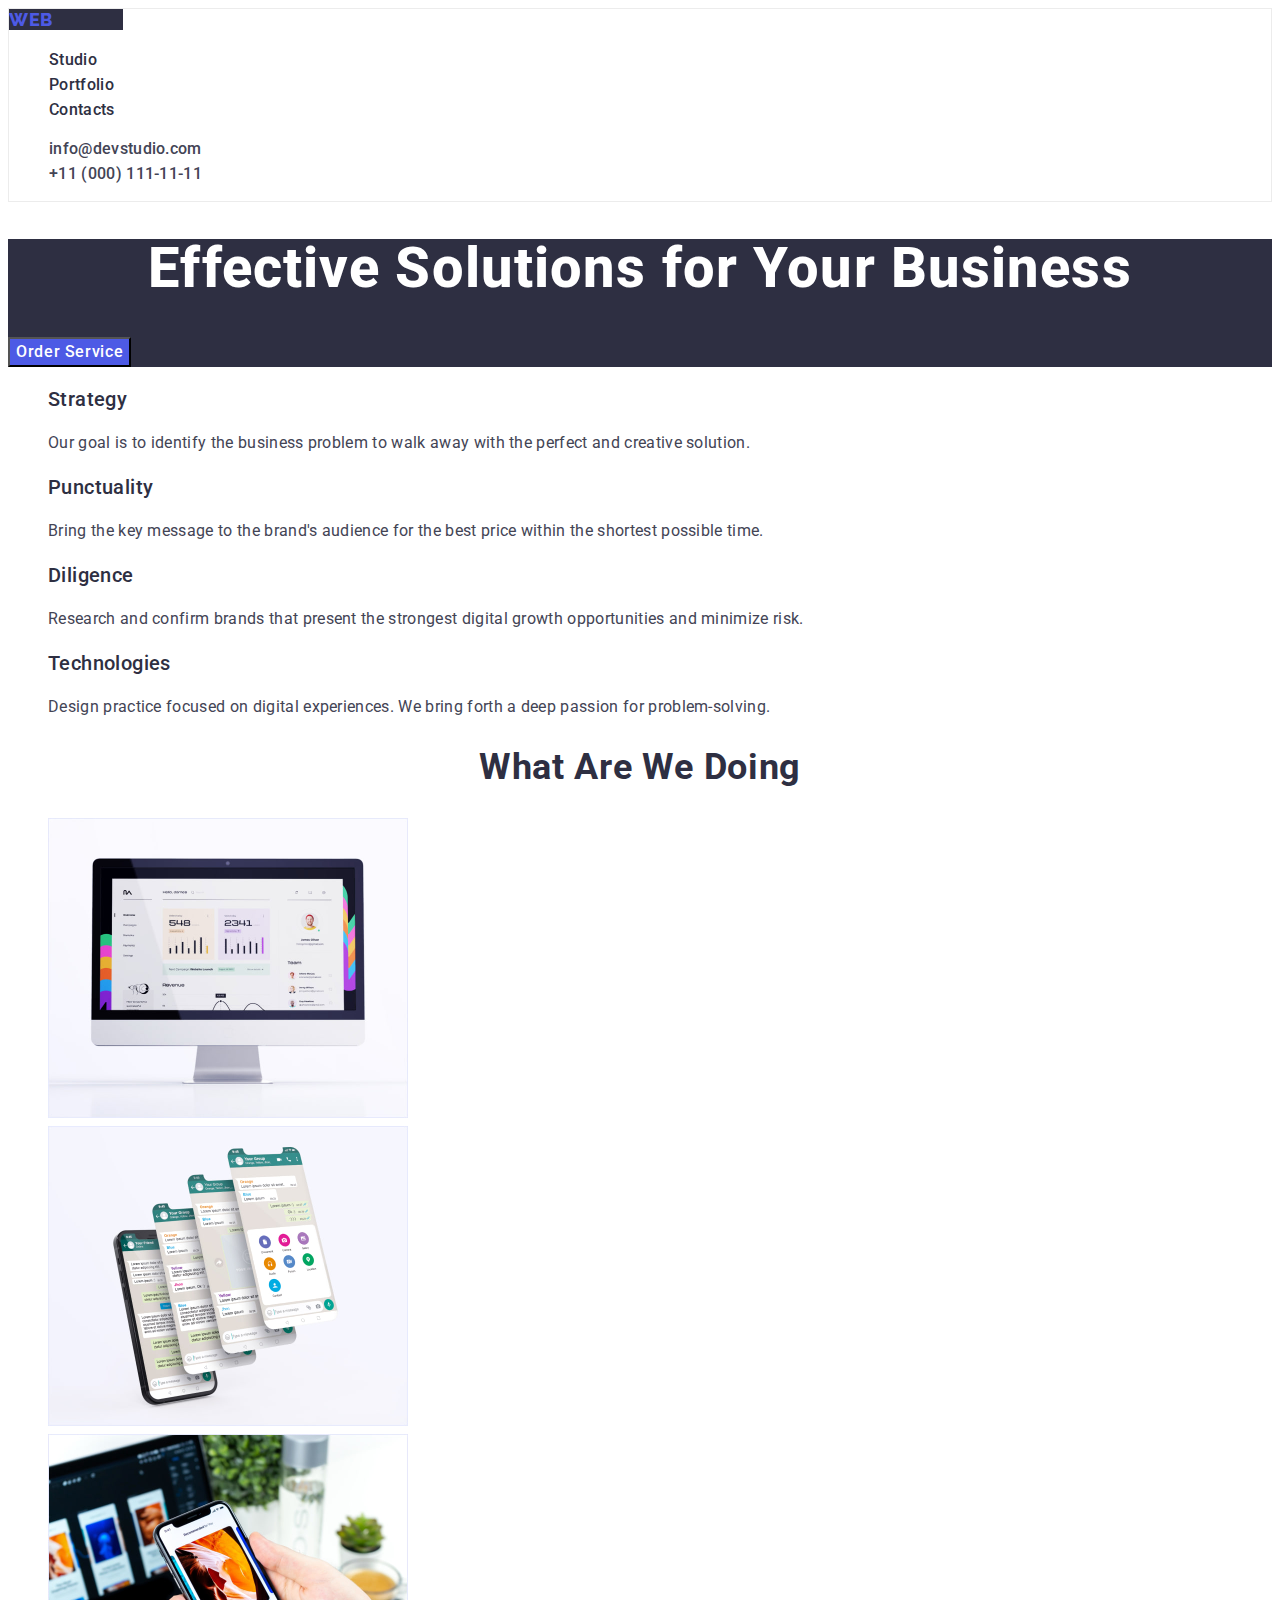
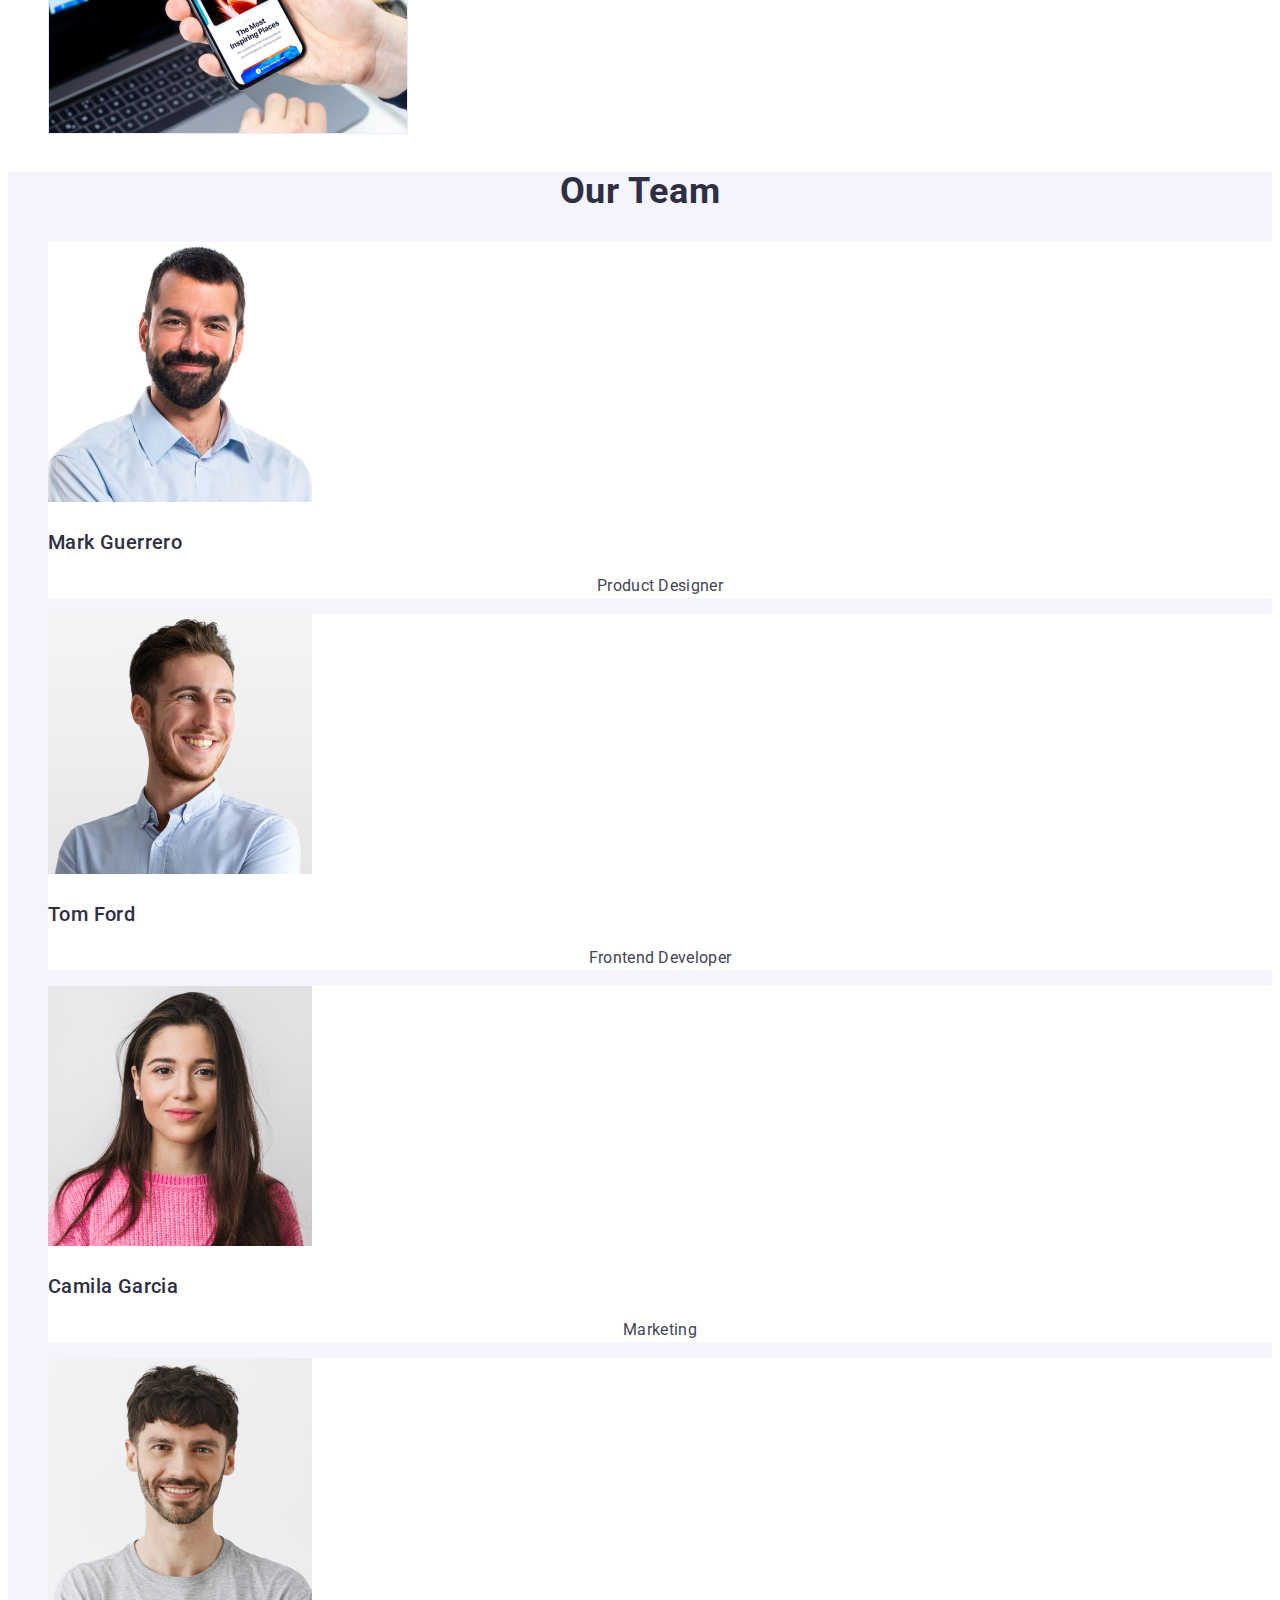
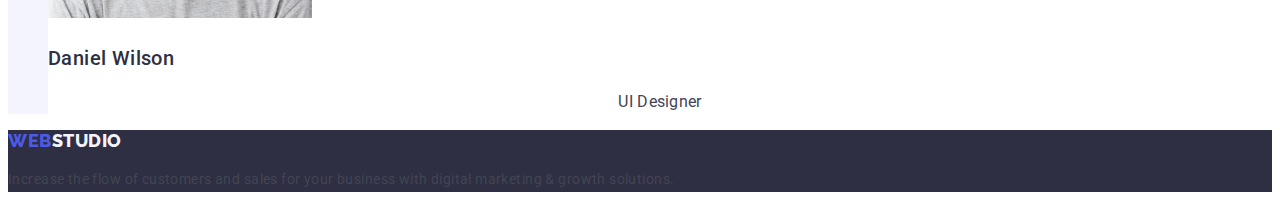
<file: index.html>
<!DOCTYPE html>
<html lang="en">

<head>
    <meta charset="UTF-8" />
    <meta http-equiv="X-UA-Compatible" content="IE=edge" />
    <meta name="viewport" content="width=device-width, initial-scale=1.0" />
    <link rel="preconnect" href="https://fonts.googleapis.com">
    <link rel="preconnect" href="https://fonts.gstatic.com" crossorigin>
    <link href="https://fonts.googleapis.com/css2?family=Raleway:wght@400;500;600&family=Roboto:wght@400;500&display=swap" rel="stylesheet">
    <link rel="stylesheet" href="./css/styles.css" />
    <title>Document</title>
</head>

<body>
    <!-- Menu -->
    <header class="header">
        <nav class="nav">
            <a class="logo link" href="./index.html">Web<span class="span_first">Studio</span></a>
            <ul class="list">
                <li>
                    <a class="link" href="./index.html"> <span>Studio</span></a>
                </li>
                <li><a class="link" href="./portfolio.html">Portfolio</a></li>
                <li><a class="link" href="">Contacts</a></li>
            </ul>
        </nav>
        <address class="contacts">
            <ul class="list">
                <li><a class="link" href="mailto:info@devstudio.com">info@devstudio.com</a></li>
                <li><a class="link" href="tel:+110001111111">+11 (000) 111-11-11</a></li>
            </ul>
        </address>
    </header>

    <main>
        <!-- Section1 -->
        <section class="hero">
            <h1 class="hero-title">Effective Solutions for Your Business</h1>
            <button class="button" type="button">Order Service</button>
        </section>
        <!-- Section2 -->
        <section class="advantages">
            <h2 class="title_section" hidden></h2>
            <ul class="list">
                <li>
                    <h3 class="title">Strategy</h3>
                    <p class="paragraph">
                        Our goal is to identify the business problem to walk away with the perfect and creative solution.
                    </p>
                </li>
                <li>
                    <h3 class="title">Punctuality</h3>
                    <p class="paragraph">Bring the key message to the brand's audience for the best price within the shortest possible time.</p>
                </li>
                <li>
                    <h3 class="title">Diligence</h3>
                    <p class="paragraph">
                        Research and confirm brands that present the strongest digital growth opportunities and minimize risk.
                    </p>
                </li>
                <li>
                    <h3 class="title">Technologies</h3>
                    <p class="paragraph">
                        Design practice focused on digital experiences. We bring forth a deep passion for problem-solving.
                    </p>
                </li>

            </ul>
        </section>
        <!-- section 3 -->
        <section>
            <h2 class="third-section-title">What are we doing</h2>
            <ul class="list">
                <li>
                    <img src="./images/i-mac.jpg" alt="i-mac" width="360" />
                </li>
                <li>
                    <img src="./images/whatsapp.jpg" alt="i-mac" width="360" />
                </li>
                <li>
                    <img src="./images/phone.jpg" alt="i-mac" width="360" />
                </li>
            </ul>
        </section>

        <!--section 4  -->
        <section class="team">
            <h2 class="title_team">Our Team</h2>
            <ul class="list">
                <li class="card">
                    <img src="./images/product-designer.jpg" alt="worker1" width="264" />
                    <h3 class="title">Mark Guerrero</h3>
                    <p class="text">Product Designer</p>
                </li>
                <li class="card">
                    <img src="./images/frontend-developer.jpg" alt="worker2" width="264" />
                    <h3 class="title">Tom Ford</h3>
                    <p class="text">Frontend Developer</p>
                </li>
                <li class="card">
                    <img src="./images/marketing.jpg" alt="worker3" width="264" />
                    <h3 class="title">Camila Garcia</h3>
                    <p class="text">Marketing</p>
                </li>
                <li class="card">
                    <img src="./images/ui-designer.jpg" alt="worker4" width="264" />
                    <h3 class="title">Daniel Wilson</h3>
                    <p class="text">UI Designer</p>
                </li>
            </ul>
        </section>
    </main>

    <footer class="footer">
        <a class="logo link" href="./index.html">Web<span class="span">Studio</span></a>
        <p>
            Increase the flow of customers and sales for your business with digital marketing & growth solutions.
        </p>
    </footer>
</body>

</html>
</file>
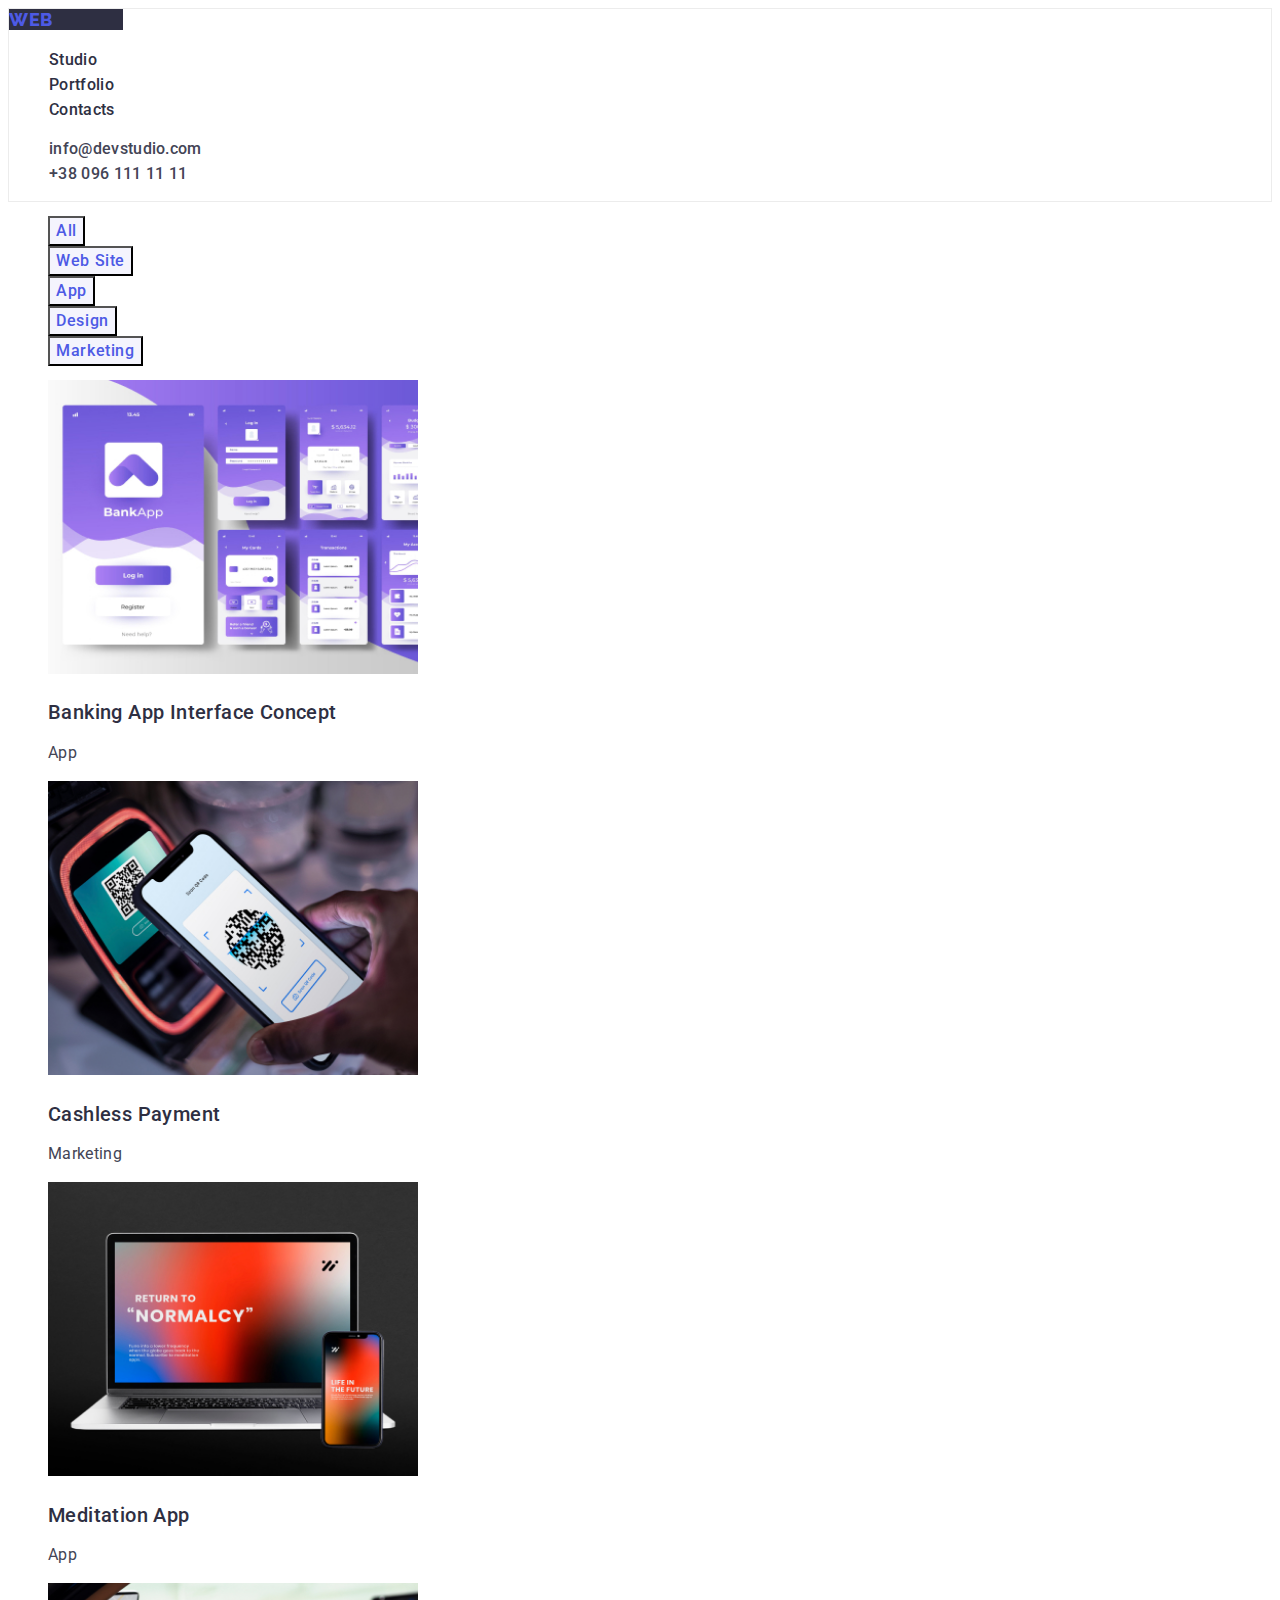
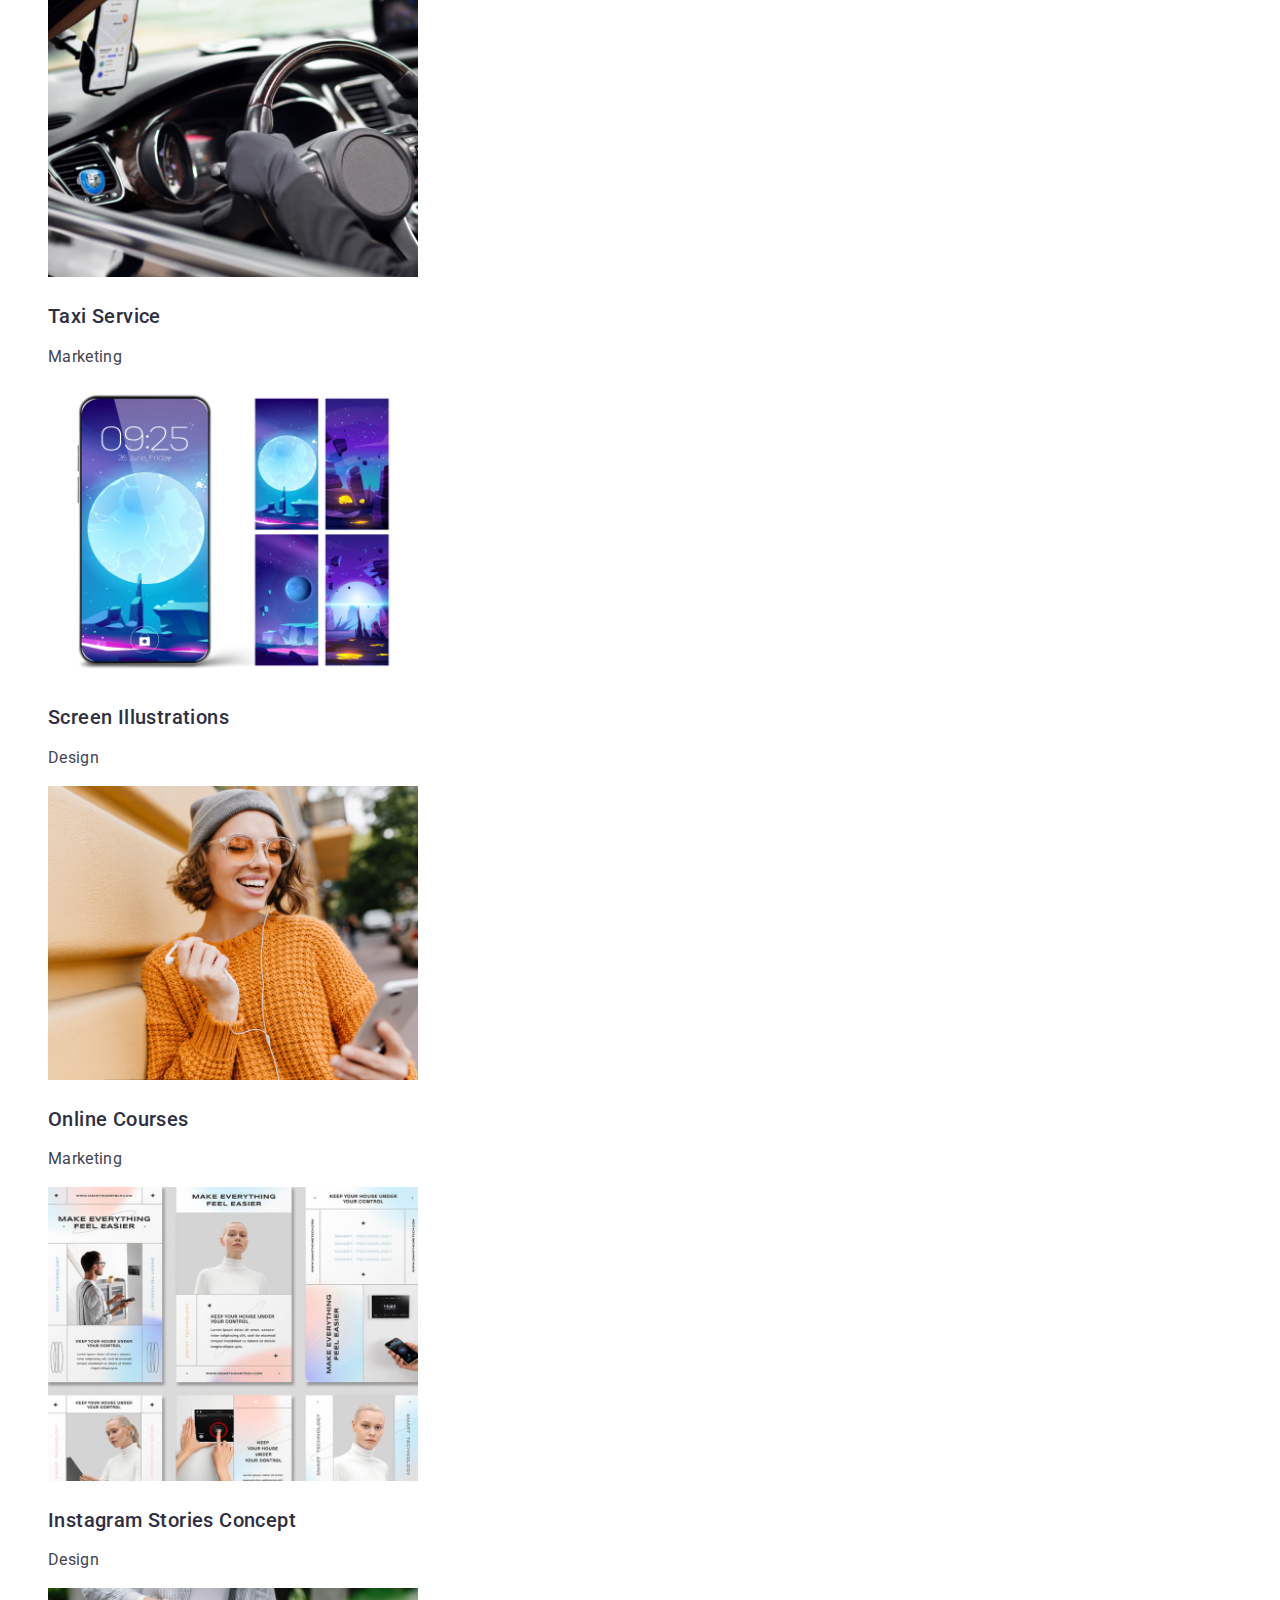
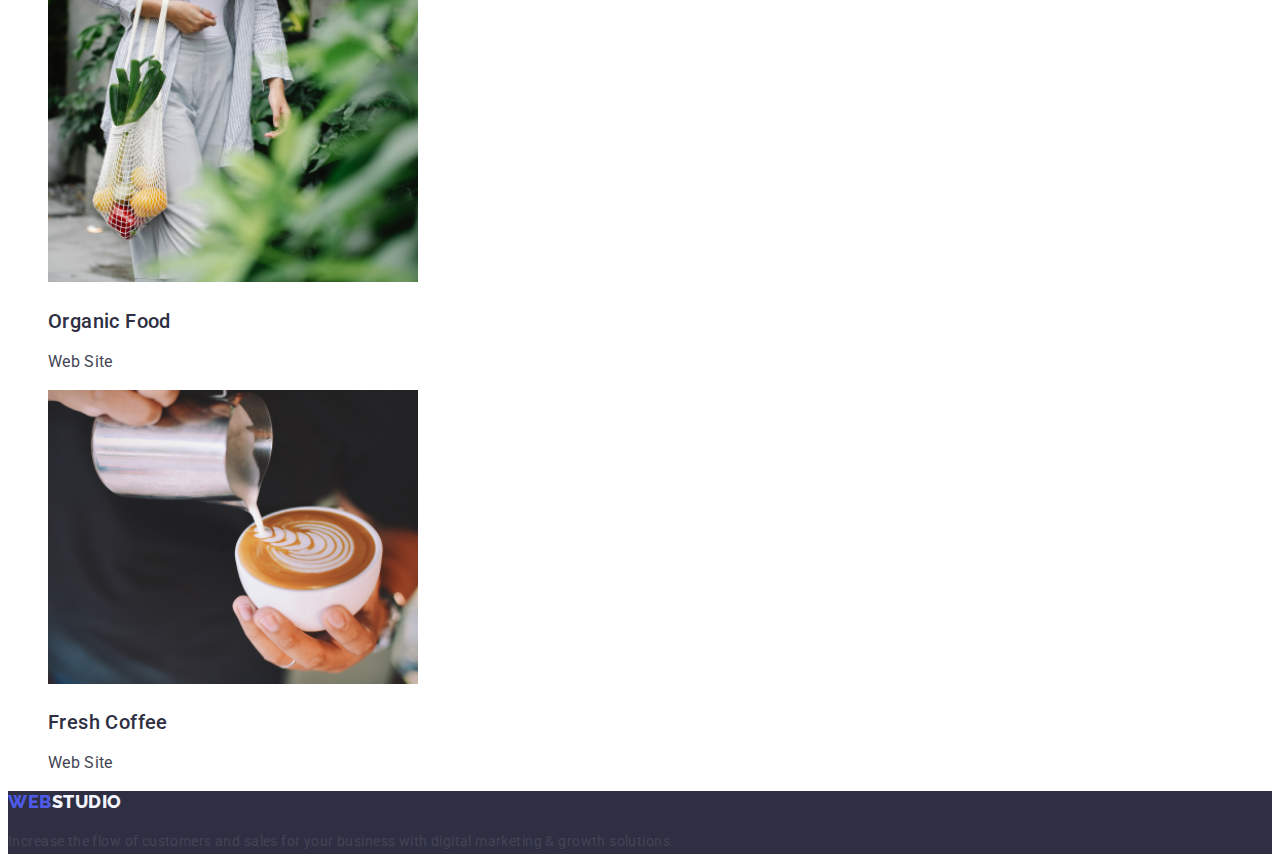
<file: portfolio.html>
<!DOCTYPE html>
<html lang="en">

<head>
    <meta charset="UTF-8" />
    <meta name="viewport" content="width=device-width, initial-scale=1.0" />
    <title>Portfolio</title>
    <link rel="preconnect" href="https://fonts.googleapis.com">
    <link rel="preconnect" href="https://fonts.gstatic.com" crossorigin>
    <link href="https://fonts.googleapis.com/css2?family=Raleway:wght@400;500;600&family=Roboto:wght@400;500&display=swap" rel="stylesheet">
    <link rel="stylesheet" href="./css/styles.css" />
</head>

<body>
    <header class="header">
        <!-- Основна навигація -->
        <nav class="nav">
            <a class="logo link" href="./index.html">Web<span class="span_first">Studio</span></a>

            <ul class="list">
                <li>
                    <a class="link" href="./index.html">Studio</a>
                </li>
                <li>
                    <a class="link" href="./portfolio.html">Portfolio</a>
                </li>
                <li>
                    <a class="link" href="">Contacts</a>
                </li>
            </ul>
        </nav>
        <address class="contacts">
            <ul class="list">
                <li>
                    <a class="portfolio-link link" href="mailto:info@devstudio.com">info@devstudio.com</a>
                </li>
                <li>
                    <a class="portfolio-link link" href="tel:+380961111111">+38 096 111 11 11</a>
                </li>

            </ul>
        </address>
    </header>
    <!-- main content -->
    <main>
        <section>
            <h1 hidden>Ljublju vas</h1>
            <ul class="list">
                <li>
                    <button class="galerry-button" type="button">All</button>
                </li>
                <li>
                    <button class="galerry-button" type="button">Web Site</button>
                </li>
                <li>
                    <button class="galerry-button" type="button">App</button>
                </li>
                <li>
                    <button class="galerry-button" type="button">Design</button>
                </li>
                <li>
                    <button class="galerry-button" type="button">Marketing</button>
                </li>
            </ul>
            <ul class="list">
                <!-- 1 -->
                <li>
                    <a class="link galerry-card" href=""><img src="./images/bankingApp.jpg" alt="Banking App Interface Concept" width="370" height="294" />
                        <h2 class="title">Banking App Interface Concept</h2>
                        <p class="galerry-paragraph">App</p>
                    </a>
                </li>
                <!-- 2 -->
                <li>
                    <a class="link galerry-card" href=""><img src="./images/payment.jpg" alt="Cashless Payment" width="370" height="294" />
                        <h2 class="title">Cashless Payment</h2>
                        <p class="galerry-paragraph">Marketing</p>
                    </a>
                </li>
                <!-- 3 -->
                <li>
                    <a class="link galerry-card" href=""><img src="./images/meditationApp.jpg" alt="Meditation App" width="370" height="294" />
                        <h2 class="title">Meditation App</h2>
                        <p class="galerry-paragraph">App</p>
                    </a>
                </li>
                <!-- 4 -->
                <li>
                    <a class="link galerry-card" href="">
                        <img src="./images/taxi.jpg" alt="Taxi Service" width="370" height="294" />
                        <h2 class="title">Taxi Service</h2>
                        <p class="galerry-paragraph">Marketing</p>
                    </a>
                </li>
                <!-- 5 -->
                <li>
                    <a class="link galerry-card" href="">
                        <img src="./images/screen.jpg" alt="Screen Illustrations" width="370" height="294" />
                        <h2 class="title">Screen Illustrations</h2>
                        <p class="galerry-paragraph">Design</p>
                    </a>
                </li>
                <!-- 6 -->
                <li>
                    <a class="link galerry-card" href=""><img src="./images/online.jpg" alt="Online Courses" width="370" height="294" />
                        <h2 class="title">Online Courses</h2>
                        <p class="galerry-paragraph">Marketing</p>
                    </a>
                </li>
                <!-- 7 -->
                <li>
                    <a class="link galerry-card" href="">
                        <img src="./images/instagram.jpg" alt="Instagram Stories Concept" width="370" height="294" />
                        <h2 class="title">Instagram Stories Concept</h2>
                        <p class="galerry-paragraph">Design</p>
                    </a>
                </li>
                <!-- 8 -->
                <li>
                    <a class="link galerry-card" href=""><img src="./images/organicFood.jpg" alt="Organic Food" width="370" height="294" />
                        <h2 class="title">Organic Food</h2>
                        <p class="galerry-paragraph">Web Site</p>
                    </a>
                </li>
                <!-- 9 -->
                <li>
                    <a class="link galerry-card" href=""><img src="./images/cofee.jpg" alt="Fresh Coffee" width="370" height="294" />
                        <h2 class="title">Fresh Coffee</h2>
                        <p class="galerry-paragraph">Web Site</p>
                    </a>
                </li>
            </ul>
        </section>
    </main>
    <!-- Футер сайтy -->
    <footer class="footer">
        <a class="logolink link" href="./index.html">Web<span class="span_portfolio">Studio</span></a>
        <p>
            Increase the flow of customers and sales for your business with digital marketing & growth solutions.
        </p>
    </footer>
</body>

</html>
</file>
<file: css/styles.css>
:root {
    /* bg */
    --primary-bg-color: #ffffff;
    --footer-hero-bg-color: #2e2f42;
    /* address */
    --address-color: #ffffff;
    --address-secondary-color: rgba(255, 255, 255, 0.6);
    /* title */
    --therd-section-title-color: #2e2f42;
    --title-link-color: #2e2f42;
    --title-team-color: #2e2f42;
    /* logo */
    --logo-up-color: #000000;
    --logo-down-color: #ffffff;
    --logo-text-color: #2e2f42;
    --logo-color: #4d5ae5;
    /* buttons */
    --gallery-button-bg-color: #F4F4FD;
    --gallery-button-color: #4d5ae5;
    /* misc */
    --secondary-link-color: #434455;
    --accent-color: #2e2f42;
    --paragraph-text-color: #434455;
}

body {
    color: #434455;
    background-color: var(--primary-bg-color);
    font-family: "Roboto", sans-serif;
    font-size: 14px;
    line-height: 1.71;
    letter-spacing: 0.03em;
}


/********************* HEADER **************************/

.header {
    border: 1px solid #ececec;
}

.nav>.logo {
    font-family: "Raleway", sans-serif;
    font-weight: 800;
    font-size: 18px;
    line-height: 1.17;
    letter-spacing: 0.03em;
    text-transform: uppercase;
    background-color: var(--logo-text-color);
    color: var(--logo-color);
    text-decoration: none;
}

.logo.link {
    text-decoration: none;
}


/* Навигация сайта */

.nav>.list .link {
    color: var(--title-link-color);
    font-weight: 500;
    font-size: 16px;
    line-height: 1.5;
    letter-spacing: 0.02em;
}

.nav>.list .link:hover,
.nav>.list .link:focus {
    color: #404bbf;
}


/* контакти */

.contacts {
    font-style: normal;
}

.contacts .list .link {
    color: var(--secondary-link-color);
    font-weight: 500;
    font-size: 16px;
    line-height: 1.5;
    letter-spacing: 0.02em;
}

.contacts .link:hover,
.contacts .link:focus {
    color: #404bbf;
}

.list {
    list-style: none;
}


/****************** TITLES ********************/

.title {
    color: var(--title-link-color);
    font-weight: 500;
    font-size: 20px;
    line-height: 1.2;
    letter-spacing: 0.02em;
}

.title_section {
    list-style: none;
}

.title_team {
    font-size: 36px;
    line-height: 1.11;
    text-align: center;
    letter-spacing: 0.02em;
    text-transform: capitalize;
    color: var(--title-team-color);
}

.third-section-title {
    font-size: 36px;
    line-height: 1.11;
    letter-spacing: 0.02em;
    text-align: center;
    text-transform: capitalize;
    color: var(--therd-section-title-color);
}


/********************* SECTION 1 **************************/

.hero {
    background-color: var(--footer-hero-bg-color);
}

.hero-title {
    color: #ffffff;
    font-weight: 800;
    font-size: 56px;
    line-height: 1.07;
    text-align: center;
    letter-spacing: 0.02em;
}

.button {
    color: var(--primary-bg-color);
    background-color: #4D5AE5;
    font-family: inherit;
    font-weight: 500;
    font-size: 16px;
    line-height: 1.5;
    letter-spacing: 0.04em;
    cursor: pointer;
    font-family: "Roboto", sans-serif;
}

.button:hover,
.button:focus {
    color: #404BBF;
    background-color: #404BBF;
}


/********************* SECTION 2 **************************/

.paragraph {
    font-size: 16px;
    line-height: 1.5;
    letter-spacing: 0.02em;
    color: var(--paragraph-text-color);
}


/* Блок Каманда */

.team {
    /* width: 1600px;
    height: 648px; */
    background-color: #F4F4FD;
}

.card {
    background-color: var(--primary-bg-color);
}

.card>.title {
    font-weight: 500;
    font-size: 20px;
    line-height: 1.2;
    letter-spacing: 0.02em;
}

.card>.text {
    font-size: 16px;
    line-height: 1.5;
    text-align: center;
    letter-spacing: 0.02em
}


/*********************** FOOTER ***********************/

.footer {
    background-color: var(--footer-hero-bg-color);
}

.link {
    text-decoration: none;
}

.footer>.logo {
    font-family: "Raleway", sans-serif;
    font-weight: 800;
    font-size: 18px;
    line-height: 1.17;
    letter-spacing: 0.03em;
    text-transform: uppercase;
    background-color: var(--logo-text-color);
    color: var(--logo-color);
    text-decoration: none;
}

.span {
    color: #f4f4fd;
}

.span_first {
    color: #2e2f42;
}

.address {
    color: var(--address-color);
    font-style: normal;
    list-style: none;
}


/* резюме */

.contact {
    font-style: normal;
    list-style: none;
}

.portfolio-link {
    font-size: 16px;
    line-height: 1.5;
    letter-spacing: 0.02;
    color: var(--secondary-link-color);
}


/************ GALERY BUTTON ****************/

.galerry-button {
    color: var(--gallery-button-color);
    background-color: var(--gallery-button-bg-color);
    font-family: "Roboto", sans-serif;
    font-weight: 500;
    font-size: 16px;
    line-height: 1.5;
    letter-spacing: 0.04em;
    cursor: pointer;
}

.galerry-button:hover,
.galerry-button:focus {
    color: #ffffff;
    background-color: #404BBF;
}


/* Карти галереї */

.galerry-card {
    color: var(--primary-text-color);
    font-size: 16px;
    line-height: 1.88;
}

.galerry-card .title {
    font-weight: 500;
    font-size: 20px;
    line-height: 1.2;
    letter-spacing: 0.02em;
    text-align: start;
}

.link.galerry-card>.galerry-paragraph {
    font-size: 16px;
    line-height: 1.5;
    letter-spacing: 0.02em;
    color: var(--paragraph-text-color);
}

.footer>.logolink {
    font-family: "Raleway", sans-serif;
    font-weight: 800;
    font-size: 18px;
    line-height: 1.17;
    letter-spacing: 0.03em;
    text-transform: uppercase;
    color: var(--logo-color);
}

.footer>.link {
    text-decoration: none;
}

.footer>.logolink>.span_portfolio {
    color: #f4f4fd;
}
</file>
